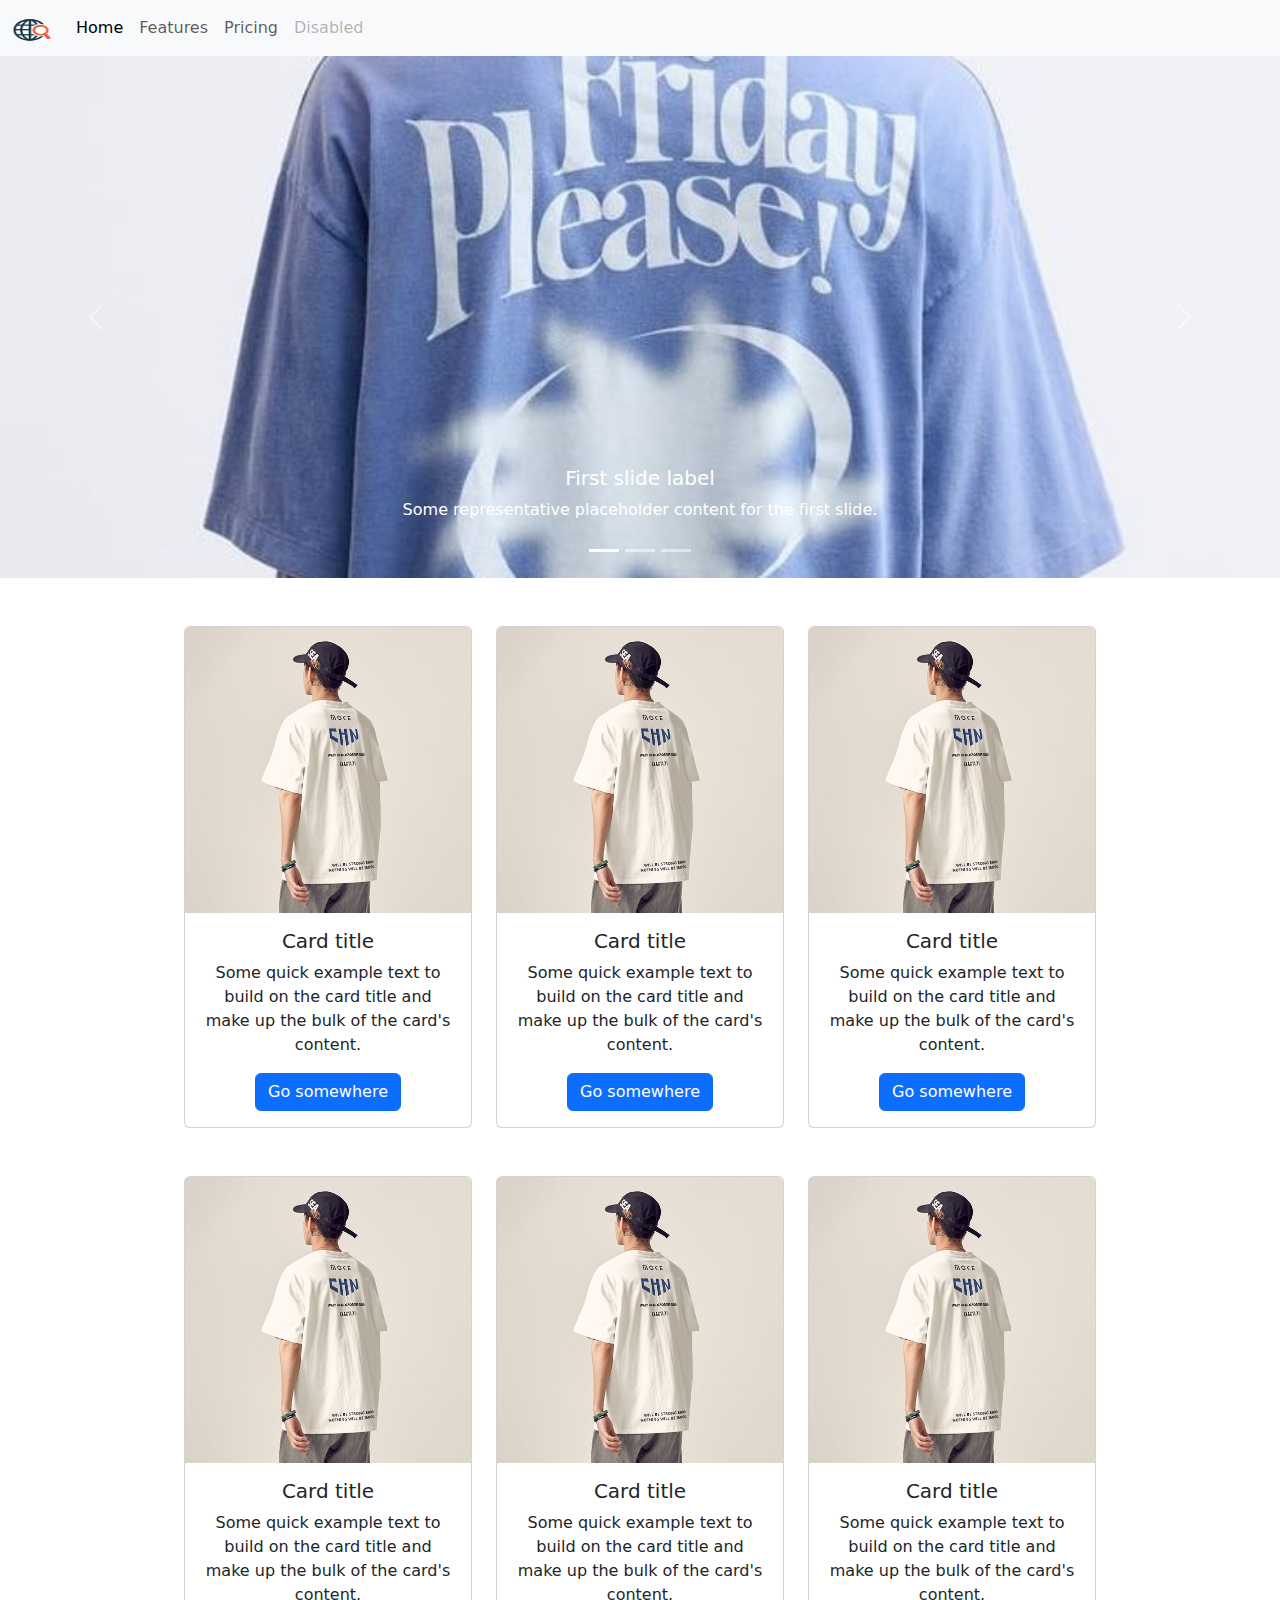
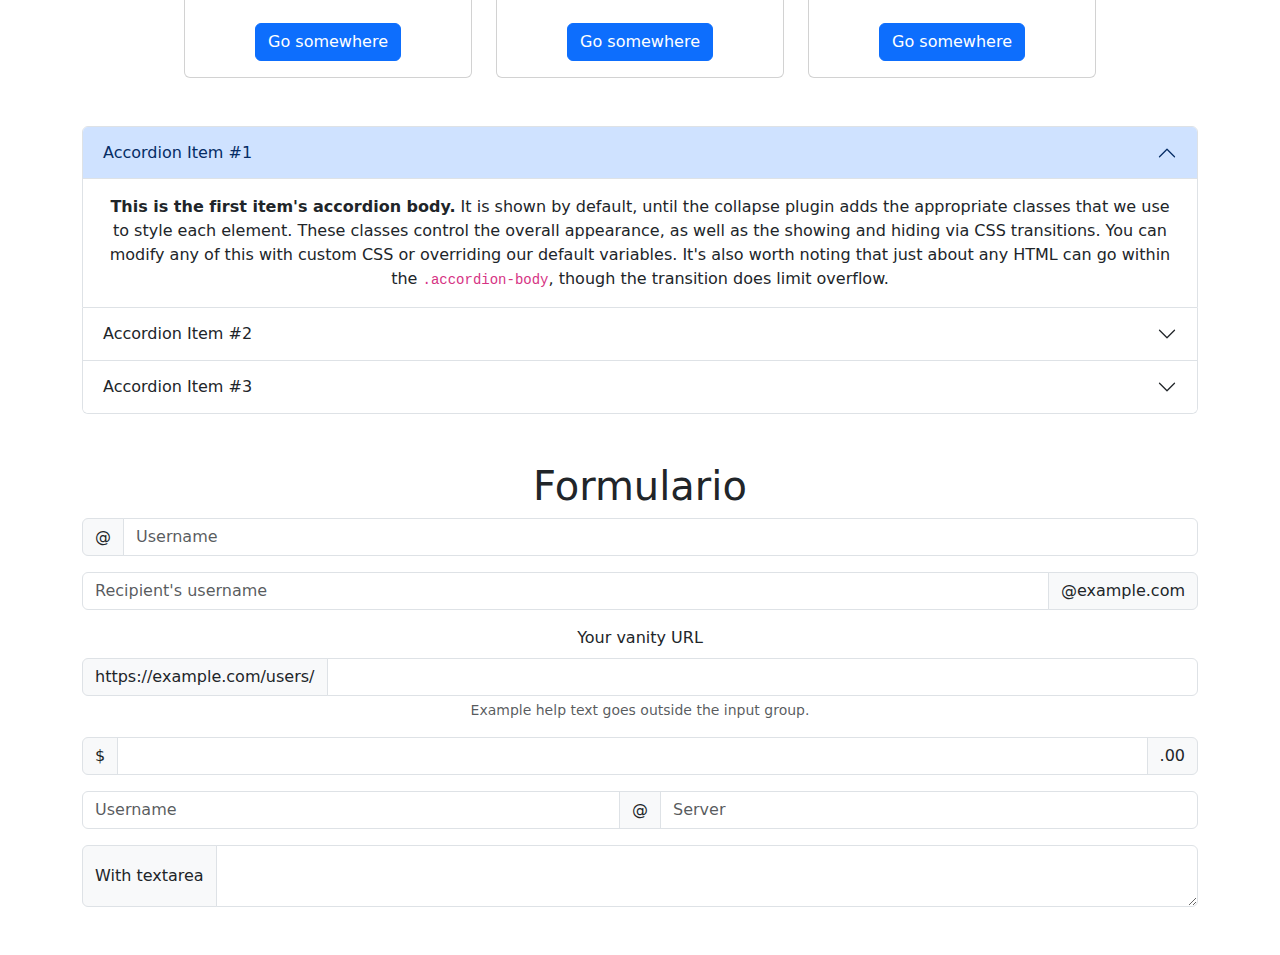
<file: practica4/index.html>
<!DOCTYPE html>
<html lang="es">
<head>
  <meta charset="UTF-8">
  <meta name="viewport" content="width=device-width, initial-scale=1.0">
  <title>Practica 4</title>
  <link rel="stylesheet" href="bootstrap/css/bootstrap.min.css">
</head>
<body>
    <header>
        <!--Barra de navegación-->
        <nav class="navbar navbar-expand-lg bg-body-tertiary">
            <div class="container-fluid">
                <a class="navbar-brand" href="index.html">
                    <img src="img/icono.png" alt="Bootstrap" width="40" height="26">
                </a>
              <button class="navbar-toggler" type="button" data-bs-toggle="collapse" data-bs-target="#navbarNav" aria-controls="navbarNav" aria-expanded="false" aria-label="Toggle navigation">
                <span class="navbar-toggler-icon"></span>
              </button>
              <div class="collapse navbar-collapse" id="navbarNav">
                <ul class="navbar-nav">
                  <li class="nav-item">
                    <a class="nav-link active" aria-current="page" href="index.html">Home</a>
                  </li>
                  <li class="nav-item">
                    <a class="nav-link" href="#">Features</a>
                  </li>
                  <li class="nav-item">
                    <a class="nav-link" href="#">Pricing</a>
                  </li>
                  <li class="nav-item">
                    <a class="nav-link disabled" aria-disabled="true">Disabled</a>
                  </li>
                </ul>
              </div>
            </div>
        </nav>

        <!--Carrusel-->
    <div id="carouselExampleCaptions" class="carousel slide">
        <div class="carousel-indicators">
          <button type="button" data-bs-target="#carouselExampleCaptions" data-bs-slide-to="0" class="active" aria-current="true" aria-label="Slide 1"></button>
          <button type="button" data-bs-target="#carouselExampleCaptions" data-bs-slide-to="1" aria-label="Slide 2"></button>
          <button type="button" data-bs-target="#carouselExampleCaptions" data-bs-slide-to="2" aria-label="Slide 3"></button>
        </div>
        <div class="carousel-inner">
          <div class="carousel-item active">
            <img src="img/imagen1.jpg" class="d-block w-100" alt="...">
            <div class="carousel-caption d-none d-md-block">
              <h5>First slide label</h5>
              <p>Some representative placeholder content for the first slide.</p>
            </div>
          </div>
          <div class="carousel-item">
            <img src="img/imagen5.jpg" class="d-block w-100" alt="...">
            <div class="carousel-caption d-none d-md-block">
              <h5>Second slide label</h5>
              <p>Some representative placeholder content for the second slide.</p>
            </div>
          </div>
          <div class="carousel-item">
            <img src="img/imagen8.jpg" class="d-block w-100" alt="...">
            <div class="carousel-caption d-none d-md-block">
              <h5>Third slide label</h5>
              <p>Some representative placeholder content for the third slide.</p>
            </div>
          </div>
        </div>
        <button class="carousel-control-prev" type="button" data-bs-target="#carouselExampleCaptions" data-bs-slide="prev">
          <span class="carousel-control-prev-icon" aria-hidden="true"></span>
          <span class="visually-hidden">Previous</span>
        </button>
        <button class="carousel-control-next" type="button" data-bs-target="#carouselExampleCaptions" data-bs-slide="next">
          <span class="carousel-control-next-icon" aria-hidden="true"></span>
          <span class="visually-hidden">Next</span>
        </button>
        </div>
    </header>

    <br><br>
    
    <main>
        <div class="container text-center">
            <div class="row justify-content-md-center">
              <div class="col-md-auto">
                <div class="card" style="width: 18rem;">
                    <img src="img/imagen6.jpg" class="card-img-top" alt="...">
                    <div class="card-body">
                      <h5 class="card-title">Card title</h5>
                      <p class="card-text">Some quick example text to build on the card title and make up the bulk of the card's content.</p>
                      <a href="#" class="btn btn-primary">Go somewhere</a>
                    </div>
                </div>
              </div>
              <div class="col-md-auto">
                <div class="card" style="width: 18rem;">
                    <img src="img/imagen6.jpg" class="card-img-top" alt="...">
                    <div class="card-body">
                      <h5 class="card-title">Card title</h5>
                      <p class="card-text">Some quick example text to build on the card title and make up the bulk of the card's content.</p>
                      <a href="#" class="btn btn-primary">Go somewhere</a>
                    </div>
                </div>
              </div>
              <div class="col-md-auto">
                <div class="card" style="width: 18rem;">
                    <img src="img/imagen6.jpg" class="card-img-top" alt="...">
                    <div class="card-body">
                      <h5 class="card-title">Card title</h5>
                      <p class="card-text">Some quick example text to build on the card title and make up the bulk of the card's content.</p>
                      <a href="#" class="btn btn-primary">Go somewhere</a>
                    </div>
                </div>
              </div>
            </div>
            <br><br>
            <div class="row justify-content-md-center">
              <div class="col-md-auto">
                <div class="card" style="width: 18rem;">
                    <img src="img/imagen6.jpg" class="card-img-top" alt="...">
                    <div class="card-body">
                      <h5 class="card-title">Card title</h5>
                      <p class="card-text">Some quick example text to build on the card title and make up the bulk of the card's content.</p>
                      <a href="#" class="btn btn-primary">Go somewhere</a>
                    </div>
                </div>
              </div>
              <div class="col-md-auto">
                <div class="card" style="width: 18rem;">
                    <img src="img/imagen6.jpg" class="card-img-top" alt="...">
                    <div class="card-body">
                      <h5 class="card-title">Card title</h5>
                      <p class="card-text">Some quick example text to build on the card title and make up the bulk of the card's content.</p>
                      <a href="#" class="btn btn-primary">Go somewhere</a>
                    </div>
                </div>
              </div>
              <div class="col-md-auto">
                <div class="card" style="width: 18rem;">
                    <img src="img/imagen6.jpg" class="card-img-top" alt="...">
                    <div class="card-body">
                      <h5 class="card-title">Card title</h5>
                      <p class="card-text">Some quick example text to build on the card title and make up the bulk of the card's content.</p>
                      <a href="#" class="btn btn-primary">Go somewhere</a>
                    </div>
                </div>
              </div>
            </div>

            <br><br>

            <!--Acordeon-->
            <div class="accordion" id="accordionExample">
                <div class="accordion-item">
                  <h2 class="accordion-header">
                    <button class="accordion-button" type="button" data-bs-toggle="collapse" data-bs-target="#collapseOne" aria-expanded="true" aria-controls="collapseOne">
                      Accordion Item #1
                    </button>
                  </h2>
                  <div id="collapseOne" class="accordion-collapse collapse show" data-bs-parent="#accordionExample">
                    <div class="accordion-body">
                      <strong>This is the first item's accordion body.</strong> It is shown by default, until the collapse plugin adds the appropriate classes that we use to style each element. These classes control the overall appearance, as well as the showing and hiding via CSS transitions. You can modify any of this with custom CSS or overriding our default variables. It's also worth noting that just about any HTML can go within the <code>.accordion-body</code>, though the transition does limit overflow.
                    </div>
                  </div>
                </div>
                <div class="accordion-item">
                  <h2 class="accordion-header">
                    <button class="accordion-button collapsed" type="button" data-bs-toggle="collapse" data-bs-target="#collapseTwo" aria-expanded="false" aria-controls="collapseTwo">
                      Accordion Item #2
                    </button>
                  </h2>
                  <div id="collapseTwo" class="accordion-collapse collapse" data-bs-parent="#accordionExample">
                    <div class="accordion-body">
                      <strong>This is the second item's accordion body.</strong> It is hidden by default, until the collapse plugin adds the appropriate classes that we use to style each element. These classes control the overall appearance, as well as the showing and hiding via CSS transitions. You can modify any of this with custom CSS or overriding our default variables. It's also worth noting that just about any HTML can go within the <code>.accordion-body</code>, though the transition does limit overflow.
                    </div>
                  </div>
                </div>
                <div class="accordion-item">
                  <h2 class="accordion-header">
                    <button class="accordion-button collapsed" type="button" data-bs-toggle="collapse" data-bs-target="#collapseThree" aria-expanded="false" aria-controls="collapseThree">
                      Accordion Item #3
                    </button>
                  </h2>
                  <div id="collapseThree" class="accordion-collapse collapse" data-bs-parent="#accordionExample">
                    <div class="accordion-body">
                      <strong>This is the third item's accordion body.</strong> It is hidden by default, until the collapse plugin adds the appropriate classes that we use to style each element. These classes control the overall appearance, as well as the showing and hiding via CSS transitions. You can modify any of this with custom CSS or overriding our default variables. It's also worth noting that just about any HTML can go within the <code>.accordion-body</code>, though the transition does limit overflow.
                    </div>
                  </div>
                </div>
            </div>

            <br><br>

            <!--Formulario-->
            <section>
                <h1>Formulario</h1>
                <div class="input-group mb-3">
                    <span class="input-group-text" id="basic-addon1">@</span>
                    <input type="text" class="form-control" placeholder="Username" aria-label="Username" aria-describedby="basic-addon1">
                </div>
                  
                <div class="input-group mb-3">
                    <input type="text" class="form-control" placeholder="Recipient's username" aria-label="Recipient's username" aria-describedby="basic-addon2">
                    <span class="input-group-text" id="basic-addon2">@example.com</span>
                </div>
                  
                <div class="mb-3">
                    <label for="basic-url" class="form-label">Your vanity URL</label>
                    <div class="input-group">
                      <span class="input-group-text" id="basic-addon3">https://example.com/users/</span>
                      <input type="text" class="form-control" id="basic-url" aria-describedby="basic-addon3 basic-addon4">
                    </div>
                    <div class="form-text" id="basic-addon4">Example help text goes outside the input group.</div>
                </div>
                  
                <div class="input-group mb-3">
                    <span class="input-group-text">$</span>
                    <input type="text" class="form-control" aria-label="Amount (to the nearest dollar)">
                    <span class="input-group-text">.00</span>
                </div>
                  
                <div class="input-group mb-3">
                    <input type="text" class="form-control" placeholder="Username" aria-label="Username">
                    <span class="input-group-text">@</span>
                    <input type="text" class="form-control" placeholder="Server" aria-label="Server">
                </div>
                  
                <div class="input-group">
                    <span class="input-group-text">With textarea</span>
                    <textarea class="form-control" aria-label="With textarea"></textarea>
                </div>
            </section>
        </div>
        
        <br><br>

        <!--Acordeon
        <div class="accordion" id="accordionExample">
            <div class="accordion-item">
              <h2 class="accordion-header">
                <button class="accordion-button" type="button" data-bs-toggle="collapse" data-bs-target="#collapseOne" aria-expanded="true" aria-controls="collapseOne">
                  Accordion Item #1
                </button>
              </h2>
              <div id="collapseOne" class="accordion-collapse collapse show" data-bs-parent="#accordionExample">
                <div class="accordion-body">
                  <strong>This is the first item's accordion body.</strong> It is shown by default, until the collapse plugin adds the appropriate classes that we use to style each element. These classes control the overall appearance, as well as the showing and hiding via CSS transitions. You can modify any of this with custom CSS or overriding our default variables. It's also worth noting that just about any HTML can go within the <code>.accordion-body</code>, though the transition does limit overflow.
                </div>
              </div>
            </div>
            <div class="accordion-item">
              <h2 class="accordion-header">
                <button class="accordion-button collapsed" type="button" data-bs-toggle="collapse" data-bs-target="#collapseTwo" aria-expanded="false" aria-controls="collapseTwo">
                  Accordion Item #2
                </button>
              </h2>
              <div id="collapseTwo" class="accordion-collapse collapse" data-bs-parent="#accordionExample">
                <div class="accordion-body">
                  <strong>This is the second item's accordion body.</strong> It is hidden by default, until the collapse plugin adds the appropriate classes that we use to style each element. These classes control the overall appearance, as well as the showing and hiding via CSS transitions. You can modify any of this with custom CSS or overriding our default variables. It's also worth noting that just about any HTML can go within the <code>.accordion-body</code>, though the transition does limit overflow.
                </div>
              </div>
            </div>
            <div class="accordion-item">
              <h2 class="accordion-header">
                <button class="accordion-button collapsed" type="button" data-bs-toggle="collapse" data-bs-target="#collapseThree" aria-expanded="false" aria-controls="collapseThree">
                  Accordion Item #3
                </button>
              </h2>
              <div id="collapseThree" class="accordion-collapse collapse" data-bs-parent="#accordionExample">
                <div class="accordion-body">
                  <strong>This is the third item's accordion body.</strong> It is hidden by default, until the collapse plugin adds the appropriate classes that we use to style each element. These classes control the overall appearance, as well as the showing and hiding via CSS transitions. You can modify any of this with custom CSS or overriding our default variables. It's also worth noting that just about any HTML can go within the <code>.accordion-body</code>, though the transition does limit overflow.
                </div>
              </div>
            </div>
        </div>-->
    </main>

    <script src="bootstrap/js/bootstrap.min.js"></script>
</body>
</html>
</file>
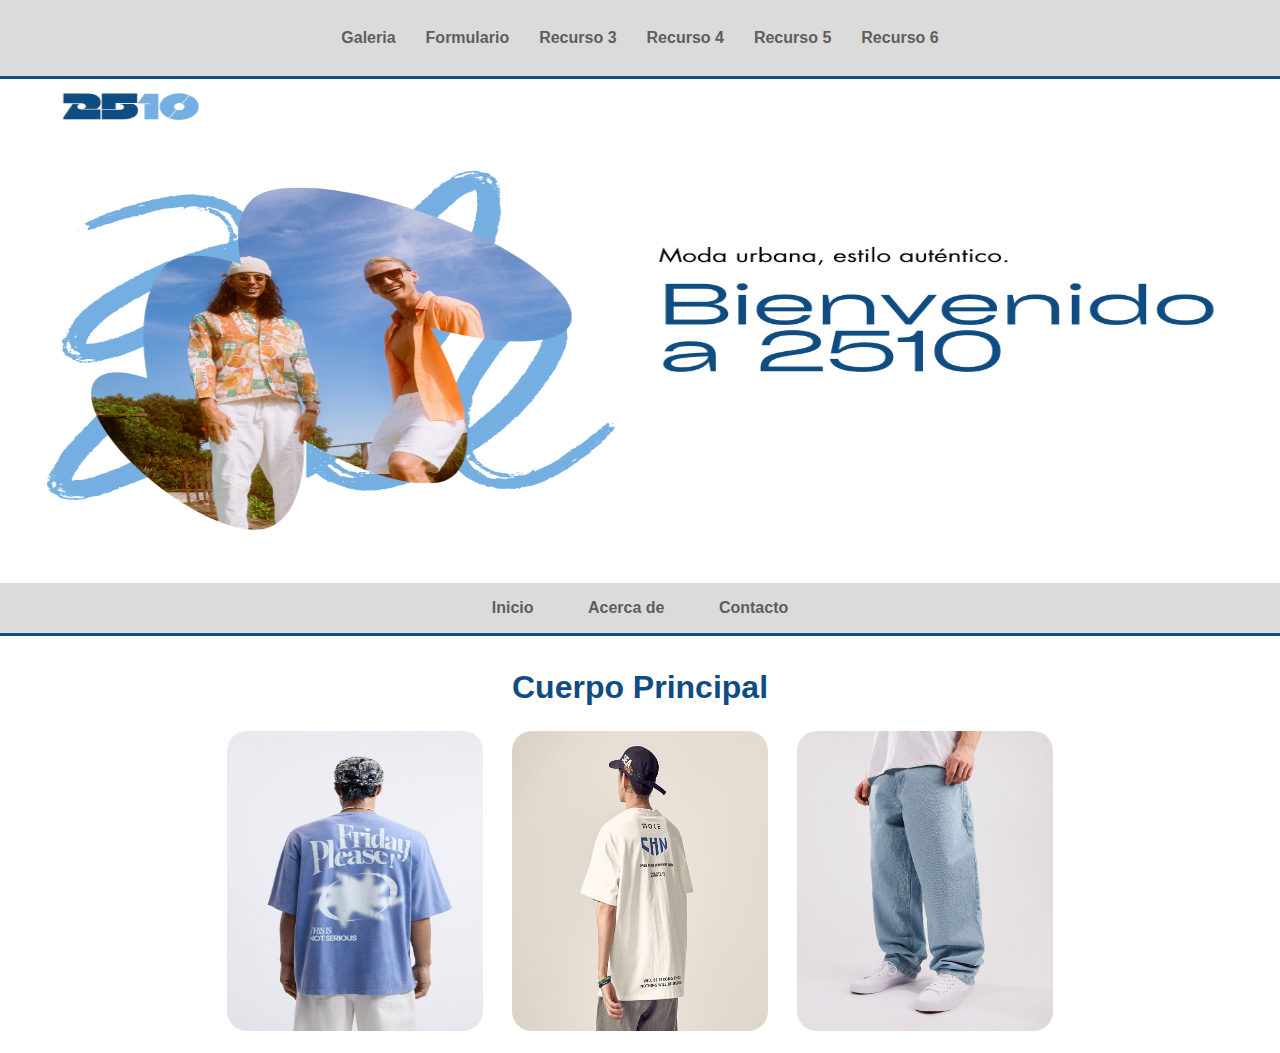
<file: Proyecto-Alois/index.html>
<!DOCTYPE html>
<html lang="es">
<head>
    <meta charset="UTF-8">
    <meta name="viewport" content="width=device-width, initial-scale=1.0">
    <title>Inicio</title>
    <link rel="stylesheet" href="styles/style.css">
</head>
<body>
    <header>
        <nav>
            <a href="C1/recurso-c1.html">Galeria</a>
            <a href="C1/C1A/recurso-c1a.html">Formulario</a>
            <a href="C2/recurso-c2.html">Recurso 3</a>
            <a href="C2/C2A/recurso-c2a.html">Recurso 4</a>
            <a href="C3/recurso-c3.html">Recurso 5</a>
            <a href="C3/C3A/recurso-c3a.html">Recurso 6</a>
        </nav>

        <section class="banner">
            <img src="img/banner.png" alt="Banner 2510">
        </section>
    </header>

    <nav>
        <ul>
            <li><a href="#">Inicio</a></li>
            <li><a href="#">Acerca de</a></li>
            <li><a href="#">Contacto</a></li>
        </ul>
    </nav>

    <main>
        <br>
        <h1>Cuerpo Principal</h1>
        <section class="image-container">
            <img src="img/imagen1.jpg" alt="Imagen 1">
            <img src="img/imagen5.jpg" alt="Imagen 2">
            <img src="img/imagen8.jpg" alt="Imagen 3">
        </section>
    </main> 
    <br>

    
    <!-- Accesos directos dentro de la pagina index
    <nav>
        <a href="#Sec1">Seccion 1</a>
        <a href="#Sec2">Seccion 2</a>
        <a href="#Sec3">Seccion 3</a>
        <a href="#Sec4">Seccion 4</a>
        <a href="#Sec5">Seccion 5</a>
        <a href="#Sec6">Seccion 6</a>
    </nav> -->

    <!--Secciones de la pagina
    <div id="Sec1">
        <h2>Contenido de la Seccion 1</h2>
    </div>
    <br><br><br><br><br><br><br><br><br><br>
    <div id="Sec2">
        <h2>Contenido de la Seccion 2</h2>
    </div>
    <br><br><br><br><br><br><br><br><br><br>
    <div id="Sec3">
        <h2>Contenido de la Seccion 3</h2>
    </div>
    <br><br><br><br><br><br><br><br><br><br>
    <div id="Sec4">
        <h2>Contenido de la Seccion 4</h2>
    </div>
    <br><br><br><br><br><br><br><br><br><br>
    <div id="Sec5">
        <h2>Contenido de la Seccion 5</h2>
    </div>
    <br><br><br><br><br><br><br><br><br><br>
    <div id="Sec6">
        <h2>Contenido de la Seccion 6</h2>
    </div>
    <br><br><br><br><br><br><br><br><br><br>
    -->
    <footer></footer>
</body>
</html>
</file>
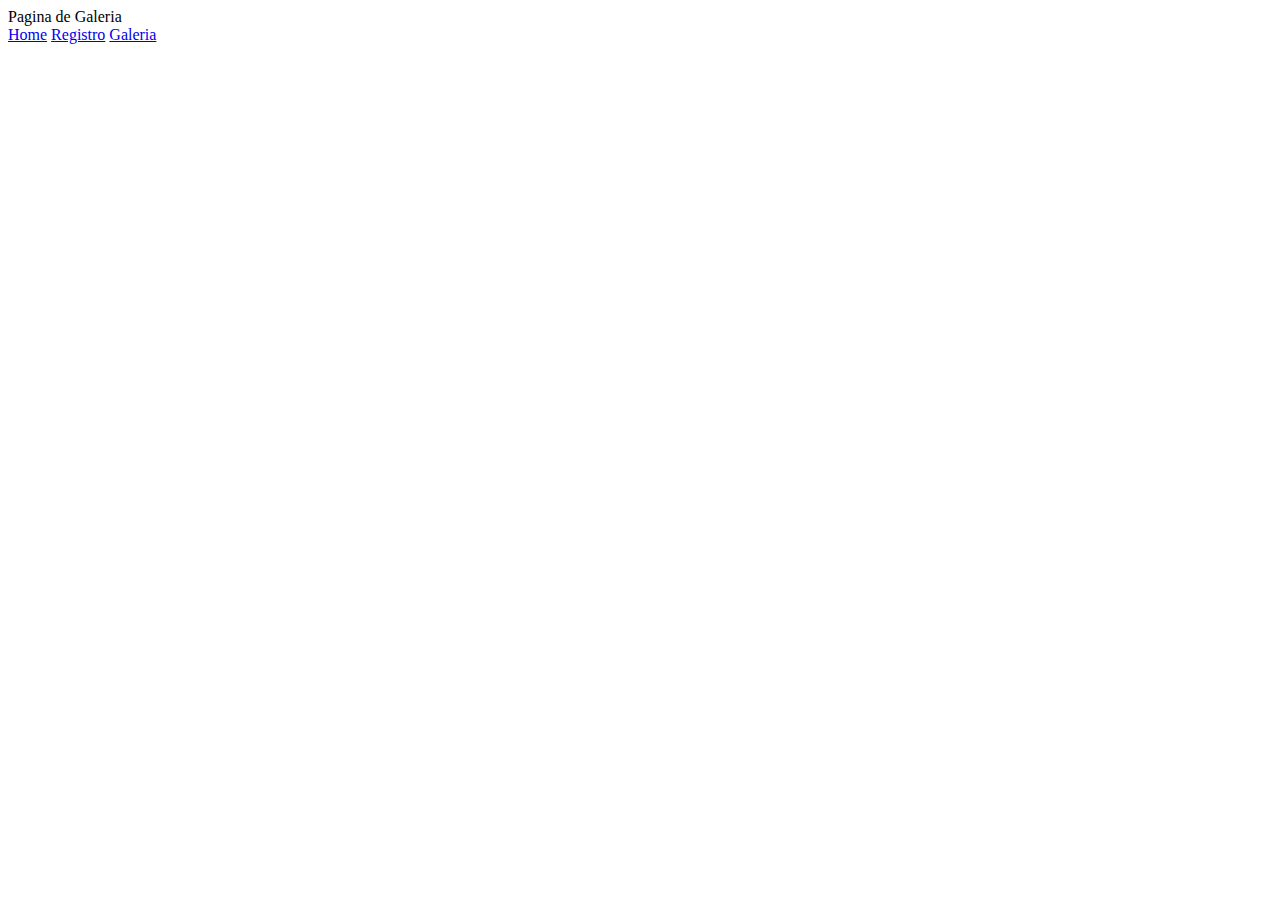
<file: galeria.html>
<!DOCTYPE html>
<html lang="es">
<head>
    <meta charset="UTF-8">
    <meta name="viewport" content="width=device-width, initial-scale=1.0">
    <title>Galeria</title>
</head>
<body>
    Pagina de Galeria
    <nav>
        <a href="practica2/practica2.html">Home</a>
        <a href="practica2/registro.html">Registro</a>
        <a href="galeria.html">Galeria</a>
    </nav>
</body>
</html>
</file>
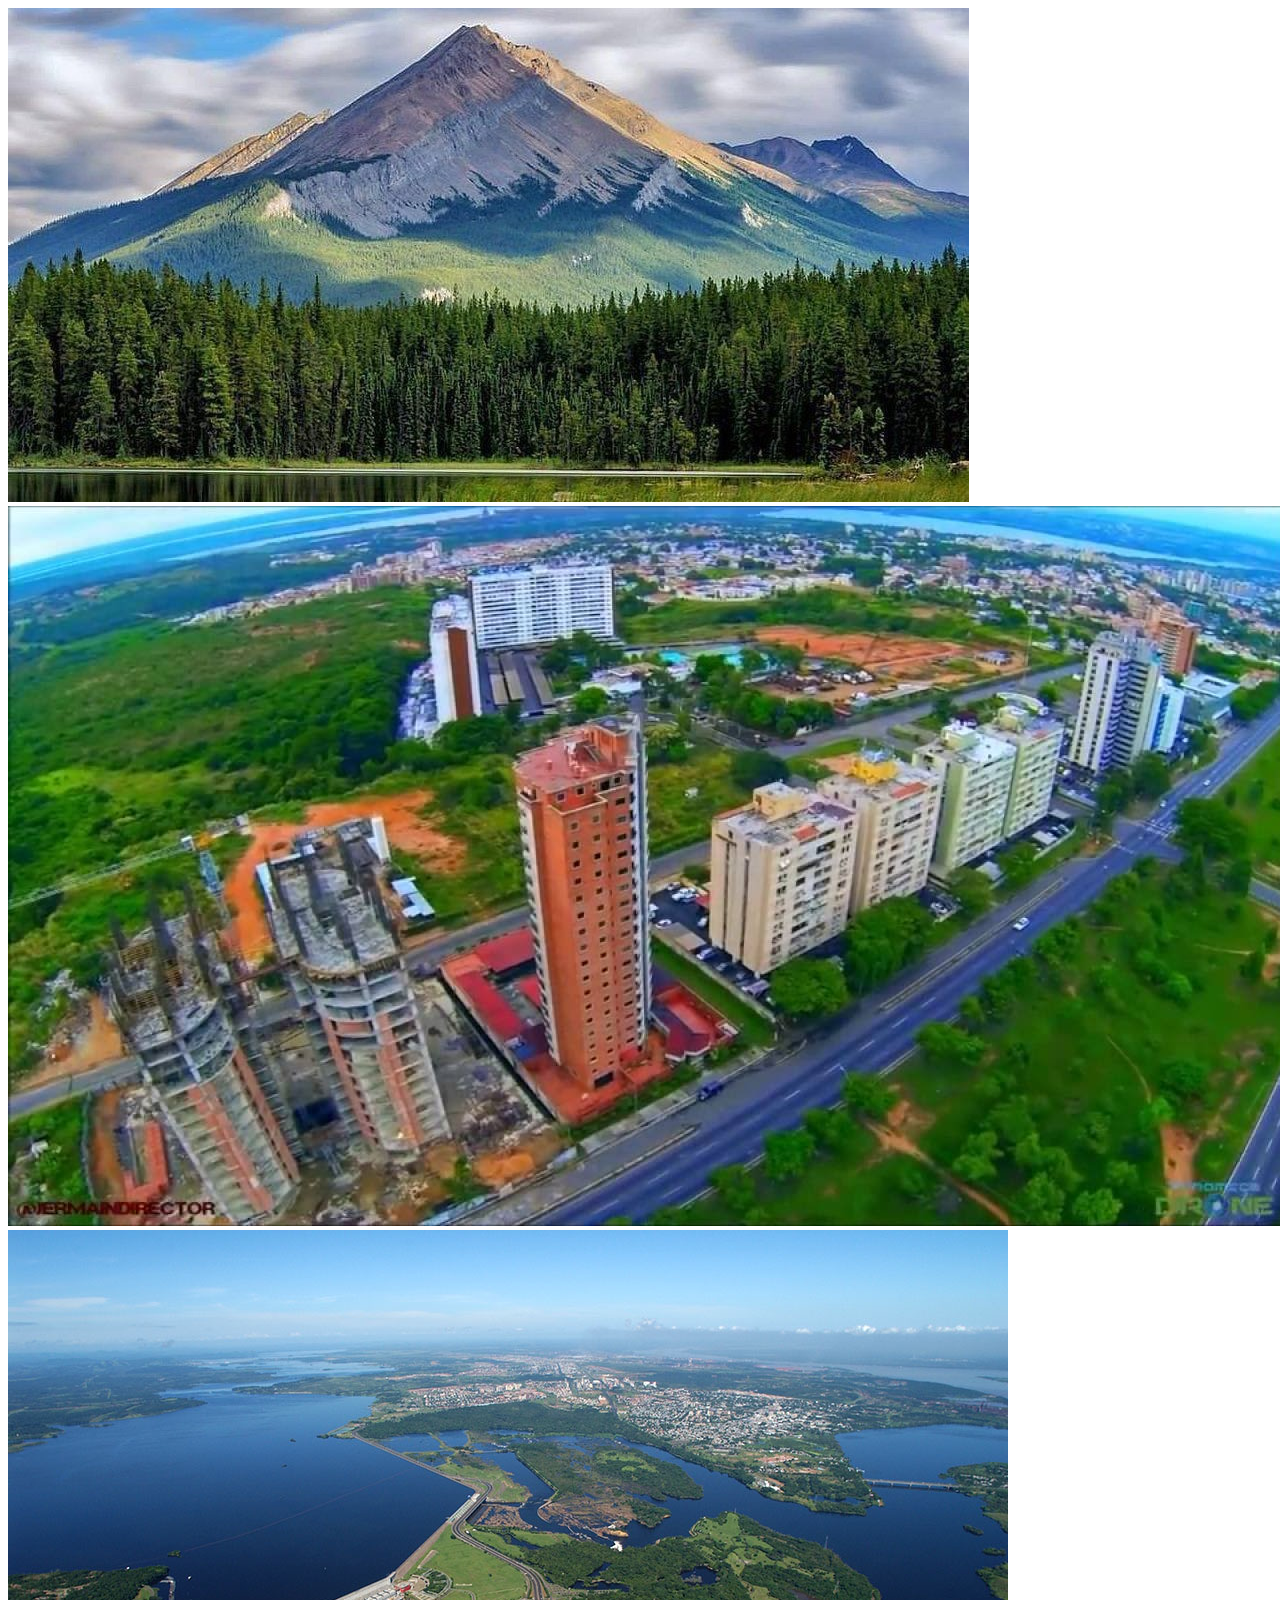
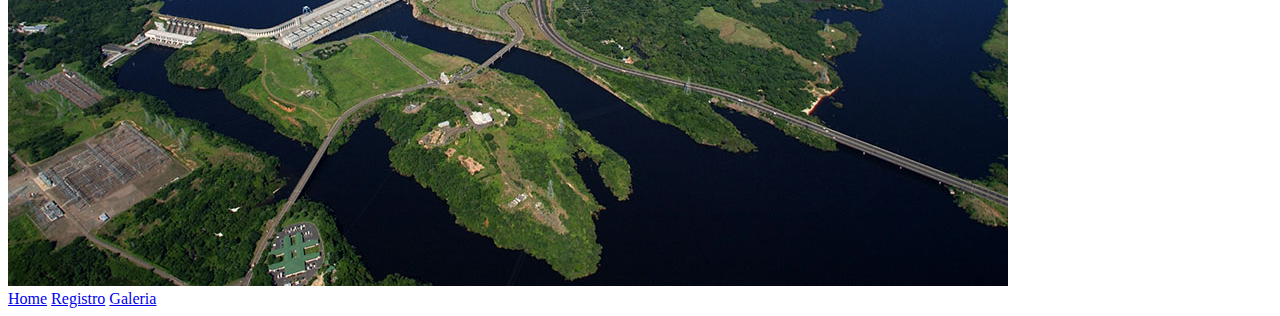
<file: practica2/practica2.html>
<!DOCTYPE html>
<html lang="es">
<head>
    <meta charset="UTF-8">
    <meta name="viewport" content="width=device-width, initial-scale=1.0">
    <title>Practica 2</title>
</head>
<body>
    <header>
        <!--Esta es la cabecera-->
        <div>
            <img src="img/Imagen01.jpg" alt="Imagen en practica2/img">
        </div>
        <div>
            <img src="Imagen03.jpg" alt="Imagen en practica2">
        </div>
        <div>
            <img src="../img/Imagen02.jpg" alt="Imagen en img afuera de practica2">
        </div>

        <nav>
            <a href="practica2.html">Home</a>
            <a href="registro.html">Registro</a>
            <a href="../galeria.html">Galeria</a>
        </nav>
    </header>

    <section></section>
    <footer></footer>
</body>
</html>
</file>
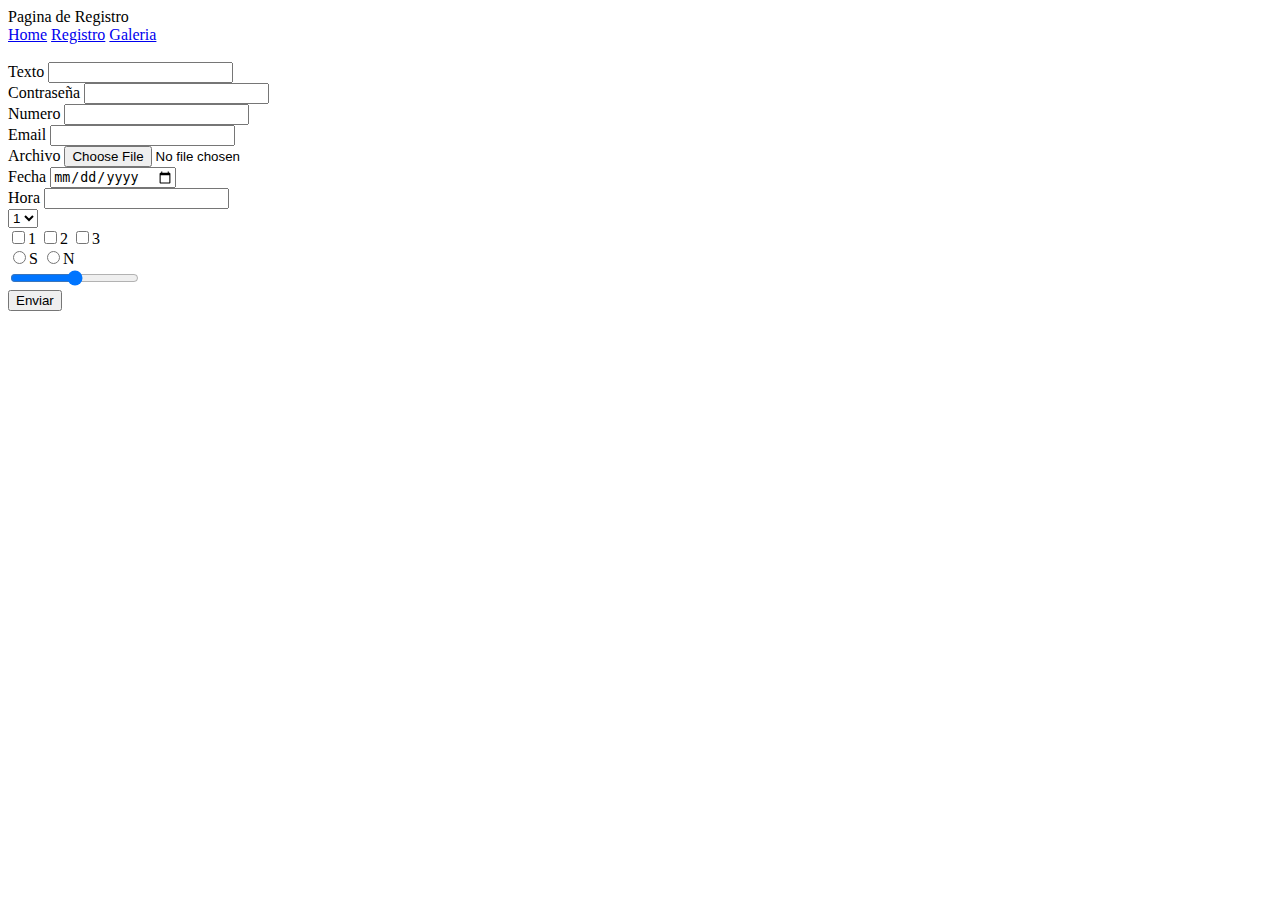
<file: practica2/registro.html>
<!DOCTYPE html>
<html lang="es">
<head>
    <meta charset="UTF-8">
    <meta name="viewport" content="width=device-width, initial-scale=1.0">
    <title>Registro</title>
</head>
<body>
    Pagina de Registro
    <nav>
        <a href="practica2.html">Home</a>
        <a href="registro.html">Registro</a>
        <a href="../galeria.html">Galeria</a>
    </nav><br>
    <div>
        <form action="../galeria.html" method="post">
            Texto <input type="text" maxlength="10" size="20" required name="nombre" id="nombre"><br>
            Contraseña <input type="password" name="" id="" size="20"><br>
            Numero <input type="number" maxlength="10" size="20"><br>
            Email <input type="email" name="" id=""><br>
            Archivo <input type="file" name="" id=""><br>
            Fecha <input type="date" name="" id=""><br>
            Hora <input type="datetime" name="" id=""><br>
            <select name="seleccion" id="seleccion">
                <option value="1">1</option>
                <option value="2">2</option>
                <option value="3">3</option>
            </select><br>
            <input type="checkbox" value="1">1
            <input type="checkbox" value="2">2
            <input type="checkbox" value="3">3
            <br>
            <input type="radio" name="ns" id="" value="S">S
            <input type="radio" name="ns" id="" value="N">N
            <br>
            <input type="range" name="" id="">
            <br>
            <input type="submit" value="Enviar">
        </form>
    </div>
</body>
</html>
</file>
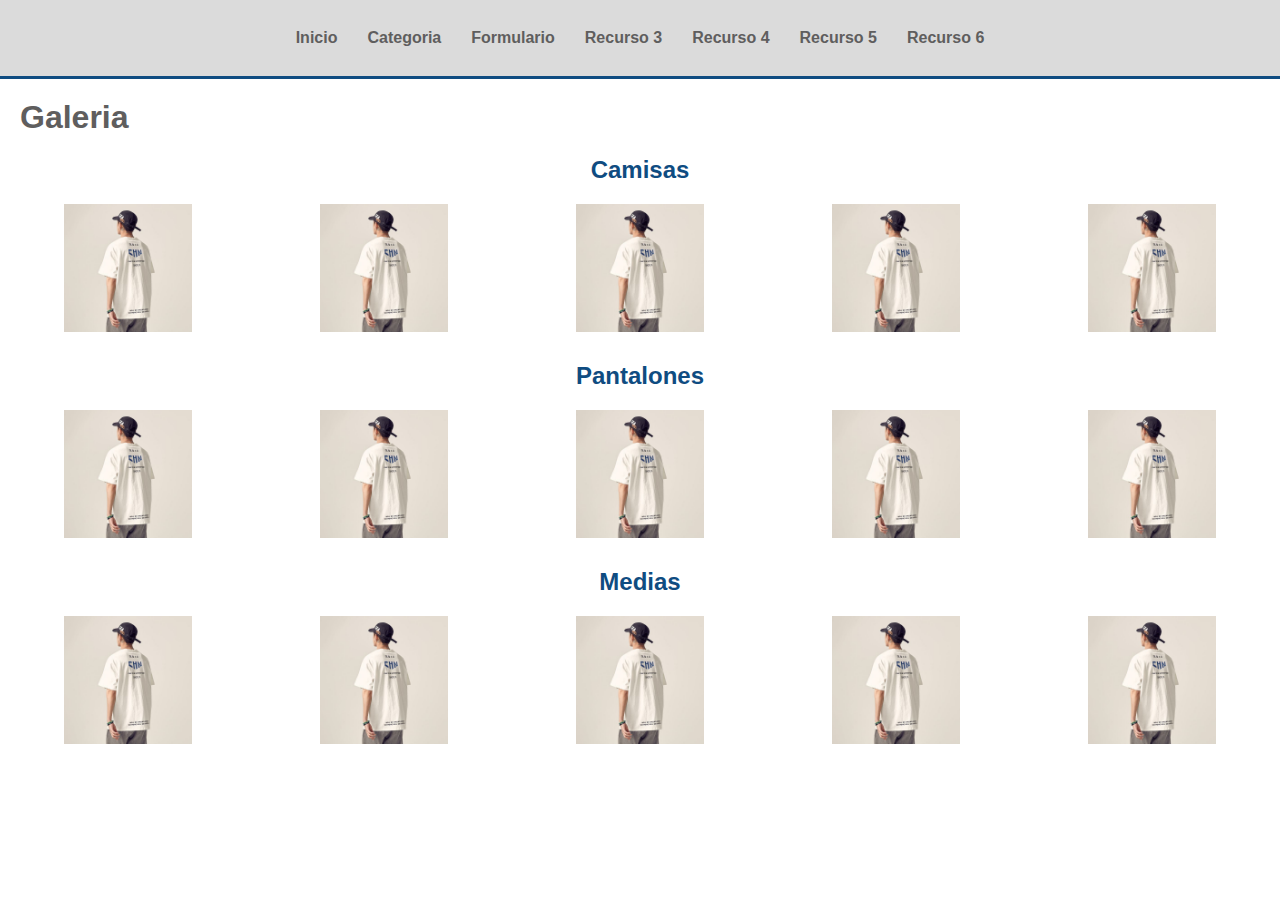
<file: Proyecto-Alois/C1/recurso-c1.html>
<!DOCTYPE html>
<html lang="es">
<head>
    <meta charset="UTF-8">
    <meta name="viewport" content="width=device-width, initial-scale=1.0">
    <title>Galeria | 2510</title>
    <link rel="stylesheet" href="../styles/style.css">
</head>
<body>
    <nav>
        <a href="../index.html">Inicio</a>
        <a href="recurso-c1.html">Categoria</a>
        <a href="C1A/recurso-c1a.html">Formulario</a>
        <a href="../C2/recurso-c2.html">Recurso 3</a>
        <a href="../C2/C2A/recurso-c2a.html">Recurso 4</a>
        <a href="../C3/recurso-c3.html">Recurso 5</a>
        <a href="../C3/C3A/recurso-c3a.html">Recurso 6</a>
    </nav>
    
    <h1 class="titulo">Galeria</h1>
    
    <main>
        <div class="galeria">
            <div class="categoria">
                <h2>Camisas</h2>
                <img src="../img/imagen5.jpg" alt="Imagen 1">
                <img src="../img/imagen5.jpg" alt="Imagen 2">
                <img src="../img/imagen5.jpg" alt="Imagen 3">
                <img src="../img/imagen5.jpg" alt="Imagen 4">
                <img src="../img/imagen5.jpg" alt="Imagen 5">
            </div>
    
            <div class="categoria">
                <h2>Pantalones</h2>
                <img src="../img/imagen5.jpg" alt="Imagen 1">
                <img src="../img/imagen5.jpg" alt="Imagen 2">
                <img src="../img/imagen5.jpg" alt="Imagen 3">
                <img src="../img/imagen5.jpg" alt="Imagen 4">
                <img src="../img/imagen5.jpg" alt="Imagen 5">
            </div>
            <div class="categoria">
                <h2>Medias</h2>
                <img src="../img/imagen5.jpg" alt="Imagen 1">
                <img src="../img/imagen5.jpg" alt="Imagen 2">
                <img src="../img/imagen5.jpg" alt="Imagen 3">
                <img src="../img/imagen5.jpg" alt="Imagen 4">
                <img src="../img/imagen5.jpg" alt="Imagen 5">
            </div>
        </div>
    </main>
</body>
</html>
</file>
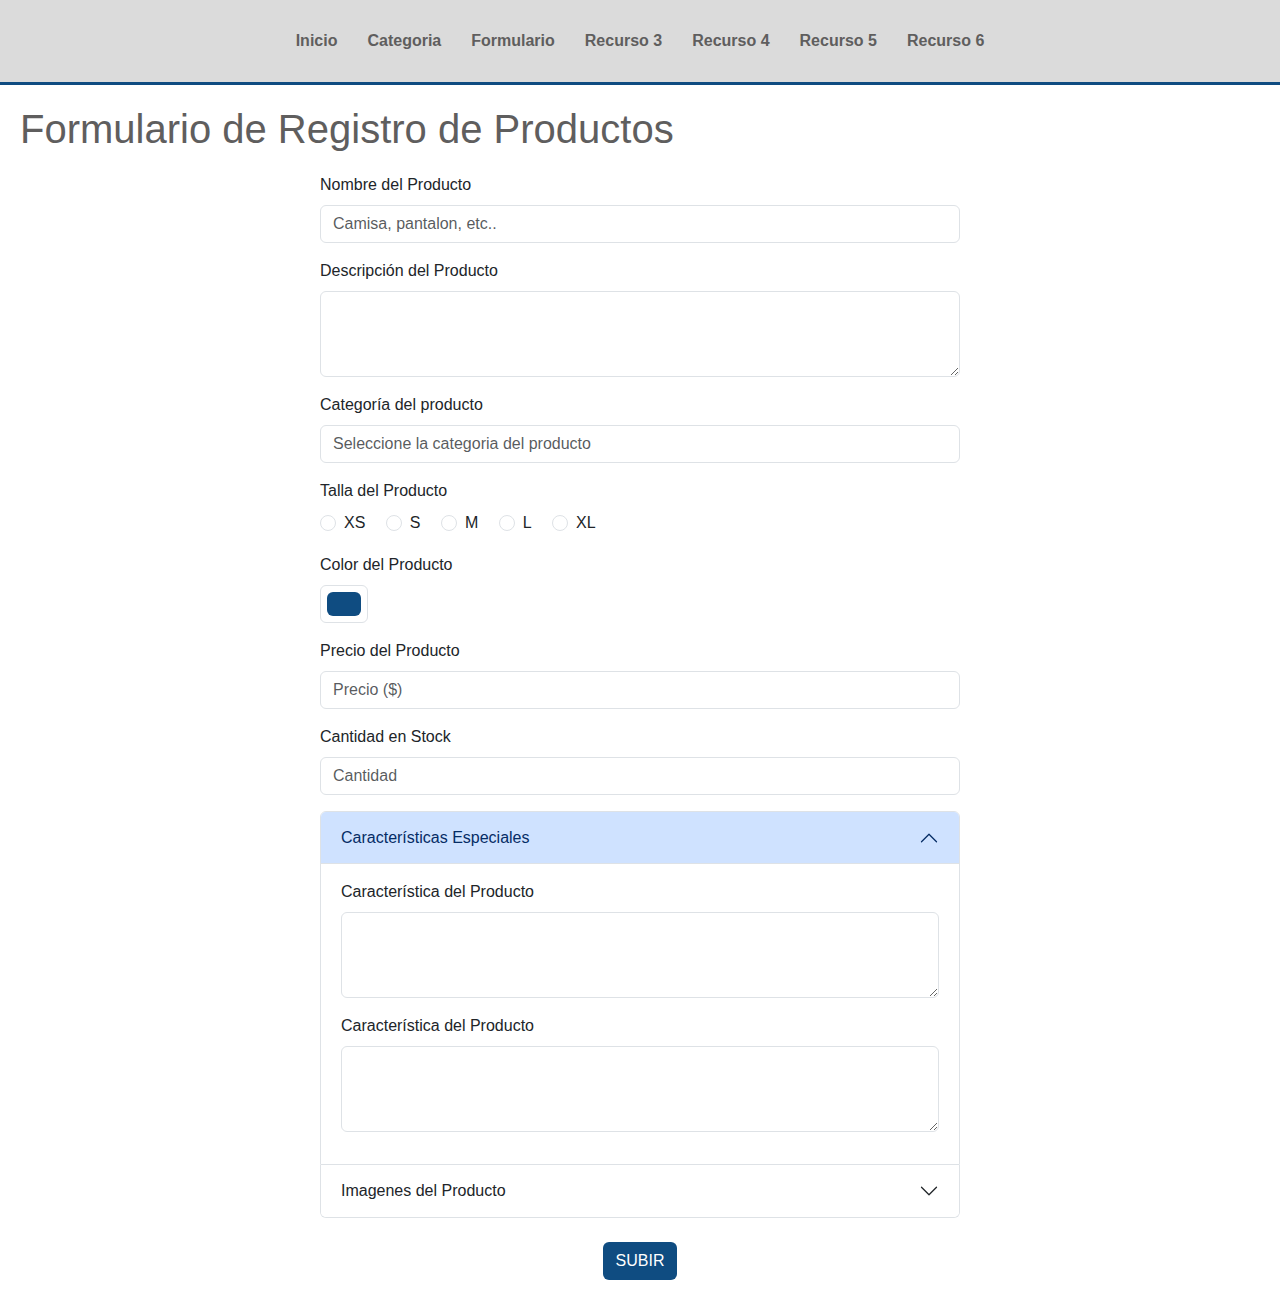
<file: Proyecto-Alois/C1/C1A/recurso-c1a.html>
<!DOCTYPE html>
<html lang="es">
<head>
    <meta charset="UTF-8">
    <meta name="viewport" content="width=device-width, initial-scale=1.0">
    <title>Formulario | 2510</title>
    <link rel="stylesheet" href="../../styles/style.css">
    <link rel="stylesheet" href="../../bootstrap/css/bootstrap.min.css">
</head>
<body>
    <nav>
        <a href="../../index.html">Inicio</a>
        <a href="../recurso-c1.html">Categoria</a>
        <a href="recurso-c1a.html">Formulario</a>
        <a href="../../C2/recurso-c2.html">Recurso 3</a>
        <a href="../../C2/C2A/recurso-c2a.html">Recurso 4</a>
        <a href="../../C3/recurso-c3.html">Recurso 5</a>
        <a href="../../C3/C3A/recurso-c3a.html">Recurso 6</a>
    </nav>

    <h1 class="titulo">Formulario de Registro de Productos</h1>

    <form action="" class="formulario">
        <div class="mb-3">
            <label for="nombreProducto" class="form-label">Nombre del Producto</label>
            <input type="text" class="form-control" id="nombreProducto" name="nombreProducto" placeholder="Camisa, pantalon, etc..">
        </div>
        <div class="mb-3">
            <label for="descripcionProducto" class="form-label">Descripción del Producto</label>
            <textarea class="form-control" id="descripcionProducto" rows="3"></textarea>
        </div>
        <div class="mb-3">
            <label for="categoriaProducto" class="form-label">Categoría del producto</label>
            <input class="form-control" list="categorias" id="categoriaProducto" placeholder="Seleccione la categoria del producto">
            <datalist id="categorias">
              <option value="Camisas">
              <option value="Pantalones">
              <option value="Medias">
              <option value="Gorras">
              <option value="Bolsos">
            </datalist>
        </div>
        <div class="mb-3">
            <label class="form-label">Talla del Producto</label><br>
            <div class="form-check form-check-inline">
                <input class="form-check-input" type="radio" name="tallaProducto" id="tallaProducto1" value="option1">
                <label class="form-check-label" for="tallaProducto1">XS</label>
            </div>
            <div class="form-check form-check-inline">
                <input class="form-check-input" type="radio" name="tallaProducto" id="tallaProducto2" value="option2">
                <label class="form-check-label" for="tallaProducto2">S</label>
            </div>
            <div class="form-check form-check-inline">
                <input class="form-check-input" type="radio" name="tallaProducto" id="tallaProducto3" value="option3">
                <label class="form-check-label" for="inlineRadio3">M</label>
            </div>
            <div class="form-check form-check-inline">
                <input class="form-check-input" type="radio" name="tallaProducto" id="tallaProducto4" value="option3">
                <label class="form-check-label" for="tallaProducto4">L</label>
            </div>
            <div class="form-check form-check-inline">
                <input class="form-check-input" type="radio" name="tallaProducto" id="tallaProducto5" value="option3">
                <label class="form-check-label" for="tallaProducto5">XL</label>
            </div>
        </div>
        <div class="mb-3">
            <label for="colorProducto" class="form-label">Color del Producto</label>
            <input type="color" class="form-control form-control-color" id="colorProducto" value="#0f4c81" title="Elige el Color del Producto">
        </div>
        <div class="mb-3">
            <label for="precioProducto" class="form-label">Precio del Producto</label>
            <input type="number" class="form-control" id="precioProducto" name="precioProducto" placeholder="Precio ($)">
        </div>
        <div class="mb-3">
            <label for="cantidaProducto" class="form-label">Cantidad en Stock</label>
            <input type="number" class="form-control" id="cantidaProducto" name="cantidaProducto" placeholder="Cantidad">
        </div>

        <!--Caracteristicas y Imagenes-->
        <div class="accordion" id="accordionExample">
            <div class="accordion-item">
              <h2 class="accordion-header">
                <button class="accordion-button" type="button" data-bs-toggle="collapse" data-bs-target="#collapseOne" aria-expanded="true" aria-controls="collapseOne">
                    Características Especiales
                </button>
              </h2>
              <div id="collapseOne" class="accordion-collapse collapse show" data-bs-parent="#accordionExample">
                <div class="accordion-body">
                    <div class="mb-3">
                        <label for="caracteristicasProducto" class="form-label">Característica del Producto</label>
                        <textarea class="form-control" id="caracteristicasProducto" rows="3"></textarea>
                    </div>
                    <div class="mb-3">
                        <label for="caracteristicasProducto" class="form-label">Característica del Producto</label>
                        <textarea class="form-control" id="caracteristicasProducto" rows="3"></textarea>
                    </div>
                </div>
              </div>
            </div>
            <div class="accordion-item">
              <h2 class="accordion-header">
                <button class="accordion-button collapsed" type="button" data-bs-toggle="collapse" data-bs-target="#collapseTwo" aria-expanded="false" aria-controls="collapseTwo">
                  Imagenes del Producto
                </button>
              </h2>
              <div id="collapseTwo" class="accordion-collapse collapse" data-bs-parent="#accordionExample">
                <div class="accordion-body">
                    <div class="mb-3">
                        <label for="imgProducto1" class="form-label">Suba Imagen Principal del Producto</label>
                        <input class="form-control" type="file" id="imgProducto1">
                    </div>
                    <div class="mb-3">
                        <label for="imgProducto2" class="form-label">Suba Otras Imagen del Producto</label>
                        <input class="form-control" type="file" id="imgProducto2">
                    </div>
                    <div class="mb-3">
                        <label for="imgProducto3" class="form-label">Suba Otras Imagen del Producto</label>
                        <input class="form-control" type="file" id="imgProducto3">
                    </div>
                    <div class="mb-3">
                        <label for="imgProducto4" class="form-label">Suba Otras Imagen del Producto</label>
                        <input class="form-control" type="file" id="imgProducto4">
                    </div>
                </div>
              </div>
            </div>
        </div>
        <br>
        <div class="mb-3 d-flex justify-content-center">
            <button type="submit" class="btn" style="background-color: #0f4c81; color: white;">SUBIR</button>
        </div>
    </form>

    <script src="../../bootstrap/js/bootstrap.min.js"></script>
</body>
</html>
</file>
<file: Proyecto-Alois/styles/style.css>
*{
    padding: 0;
    margin: 0;
    box-sizing: border-box;
    font-family: 'Segoe UI', Tahoma, Geneva, Verdana, sans-serif, sans-serif;
}

.banner img{
    width: 100%;
    height: 500px;
}

nav{
    display: flex;
    align-items: center;
    justify-content: center;
    background-color: #dbdbdb;
    border-bottom: 3px solid #0f4c81;
    text-align: center;
    padding: 1rem 3rem;
    font-weight: bold;
}
  
nav ul {
    list-style: none;
}
  
nav li {
    display: inline-block;
    margin: 0 10px;
}
  
nav a{
    text-decoration: none;
    color: #5f5e5e;
    padding: 13px 15px;
}
  
nav a:hover {
    background-color: #f0f0f0;
}

main h1{
    color: #0f4c81;
    text-align: center;
    margin: 15px 0 25px 0;
}

.image-container {
    text-align: center; 
}
  
.image-container img {
    width: 400px;
    height: 300px;
    display: inline-block;
    width: 20%;
    margin-right: 25px;
    border-radius: 20px;
}
  
.image-container img:last-child{
    margin-right: 0; 
}

/****Galeria*****/

.titulo{
    margin: 20px;
    color: #5f5e5e;
}

.galeria{
    display: flex;
    flex-wrap: wrap;
    flex-direction: column;
}

.categoria{
    display: flex;
    flex-wrap: wrap;
    justify-content: space-around;
    margin-bottom: 20px;
}

.categoria h2{
    width: 100%;
    text-align: center;
    margin-bottom: 10px;
    color: #0f4c81;
}

.categoria img{
    width: 10%;
    margin: 10px;
}

/* Media queries para ajustar el número de columnas */
@media (max-width: 1200px) {
    .categoria img {
      width: 20%;
    }
  }
  
@media (max-width: 992px) {
  .categoria img {
    width: 33.33%;
  }
}
  
@media (max-width: 768px) {
  .categoria img {
    width: 50%;
  }

  nav{
    flex-wrap: wrap;
  }
}
  
@media (max-width: 576px) {
  .categoria img {
    width: 100%;
  }
}

/*Formulario*/

.formulario{
    width: 50%;
    margin: 0 auto;
}
</file>
